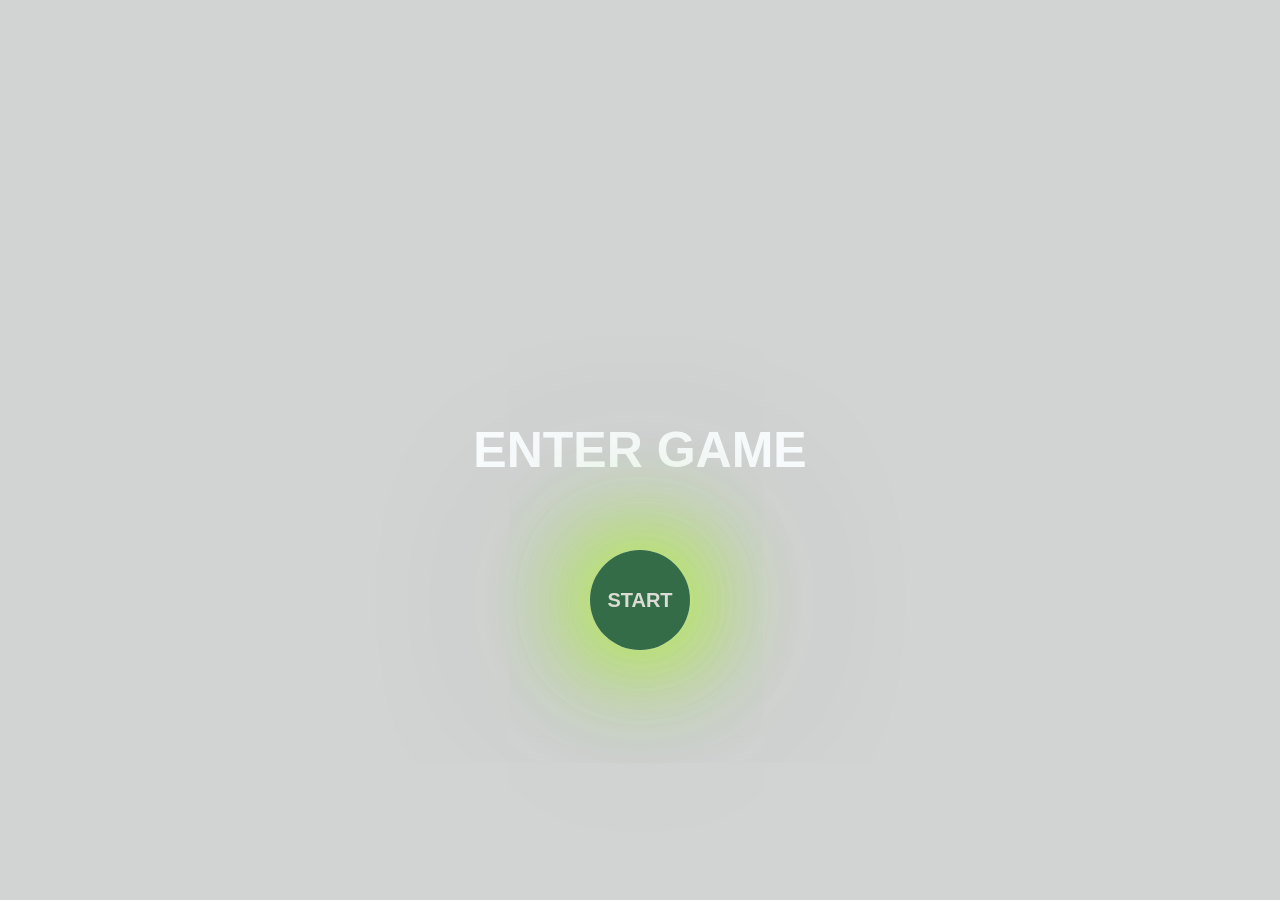
<file: index.html>
<!DOCTYPE html>
<html lang="en">
<head>
    <meta charset="UTF-8">
    <meta http-equiv="X-UA-Compatible" content="IE=edge">
    <meta name="viewport" content="width=device-width, initial-scale=1.0">
    <link rel="stylesheet" type="text/css" href="style.css">
    <title>Bubble Game</title>

</head>
<body>

     <div id="backg">
        <div class="grednt">
            <h1>ENTER GAME</h1>
            <a href="game.html" class="enter">
           <div >START</div>
        </a>
    </div>
     </div>
     


    <script src="main.js"></script>
</body>
</html>
</file>
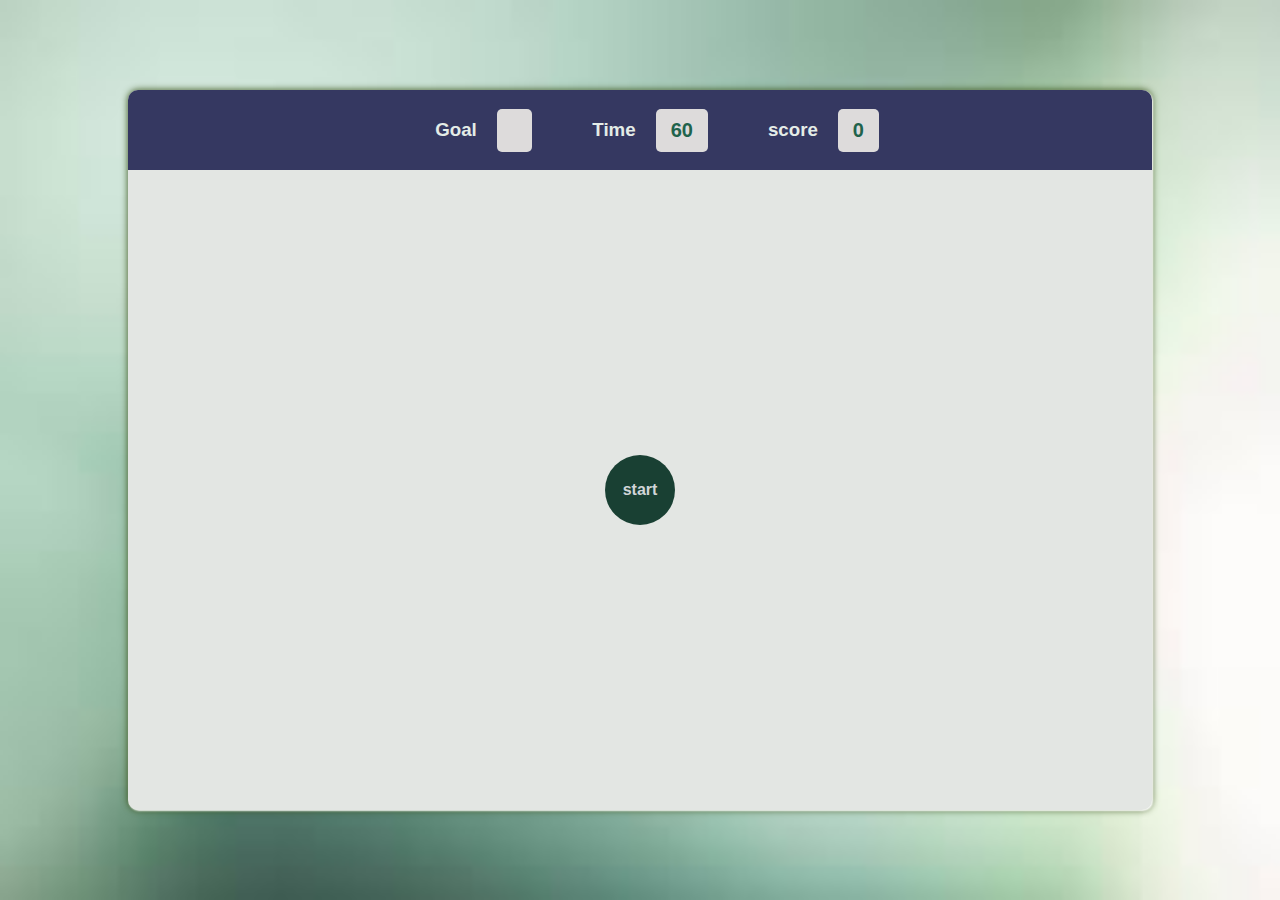
<file: game.html>
<!DOCTYPE html>
<html lang="en">
<head>
    <meta charset="UTF-8">
    <meta http-equiv="X-UA-Compatible" content="IE=edge">
    <meta name="viewport" content="width=device-width, initial-scale=1.0">
    <link rel="stylesheet" type="text/css" href="style.css">
    <title>Bubble Game</title>
</head>
<body >
    
    <div id="main" >
     
      
        <div id="pannel">
              <div id="ptop">
                  <div class="elem">
                    <h3>Goal</h3>
                    <div id="goal" class="box">&nbsp</div>
                  </div>

                  <div class="elem">
                    <h3>Time</h3>
                    <div id="timerval" class="box">60</div>
                  </div>

                  <div class="elem">
                    <h3>score</h3>
                    <div id="score" class="box">0</div>
                  </div>

              </div>

              <div id="pbottom">
                <div class="start" onclick="start()">start</div>
              </div>
        </div>
 

    </div>



     <script src="main.js"></script>
</body>
</html>
</file>
<file: style.css>
*{
    margin: 0px;
    padding: 0px;
    box-sizing: border-box;
    font-family:'Segoe UI', Tahoma, Geneva, Verdana, sans-serif;
}

html,body{
    width: 100%;
    height: 100%;
}

/* 1st page */

#backg
{
    width: 100%;
    height: 100%;
    background-image: url(https://t4.ftcdn.net/jpg/04/42/21/53/360_F_442215355_AjiR6ogucq3vPzjFAAEfwbPXYGqYVAap.jpg);
    background-repeat: no-repeat;
    background-size: cover;
    display: flex;
    justify-content: center;
    align-items:flex-end;
    opacity:0.9;
}
.grednt{
    width: 100%;
    height: 100%;
    background: rgba(26, 31, 30, 0.221);
    display: flex;
    justify-content: center;
    align-items:center;
    backdrop-filter: blur(7.5px);
    position: relative;
}
.grednt h1{
   color: rgb(249, 252, 254);
   font-weight: 700;
   font-size: 50px;
}
.enter{
    position: absolute;
    width: 100px;
    height: 100px;
    border-radius: 50%;
    background-color: rgba(20, 86, 43, 0.95);
    display: flex;
    align-items: center;
    justify-content: center;
    color: rgb(215, 216, 206);
    font-size: 20px;
    font-weight:900;
    box-shadow: 4px 1px 100px rgb(199, 255, 30), 0 0 200px rgb(55, 127, 72), 0 0 107px rgb(130, 233, 11);
    cursor: pointer;
    margin-top:300px;
    text-decoration: none;
   
}



/* 2nd page */

#main
{
    display: flex;
    align-items: center;
    justify-content: center;
    width: 100%;
    height: 100%;
   background-image:url([data-uri]);
   background-repeat: no-repeat;
   background-size: cover;

    
}

#pannel
{
    width:80%;
    height: 80%;
    border-radius: 10px;
    background-color: rgb(227, 230, 227);
    overflow: hidden;
    box-shadow: 1px 1px 2px rgb(255, 255, 255), 0 0 0px rgb(38, 44, 76), 0 0 7px rgb(52, 80, 20);
    
}

#ptop
{
    width: 100%;
    height: 80px;
    padding:0 30%;
    display: flex;
    background-color: rgb(53, 56, 97);
    color: rgb(228, 236, 231);
    gap: 60px;
    
}

.elem{
     
     display: flex;
     align-items: center;
     gap:20px;
}


.box
{
   
   font-size:20px;
   font-weight:900;
   color: rgb(31, 99, 76);
   padding:10px 15px;
   background: rgb(221, 219, 219);
   border-radius: 5px;
}


#pbottom
{   width: 100%;
    height: calc(100% - 80px);
    display: flex;
    padding: 20px;
    gap:13px;
    flex-wrap: wrap;
    align-items: center;
    justify-content: center;
}

.bubble
{
    display: flex;
    justify-content: center;
    align-items: center;
    color: rgb(204, 242, 222);
    font-size: 25px;
    font-weight:500;
    width: 55px;
    height: 55px;
    background-color: rgb(64, 69, 125);
    border-radius: 50%;
    box-shadow: 1px 1px 2px rgb(255, 255, 255), 0 0 0px rgb(38, 76, 55), 0 0 7px rgb(52, 80, 20);
    
}
.bubble:hover
{
    background-color: rgb(12, 45, 17);
    cursor: pointer;
}

.start{
    width: 70px;
    height: 70px;
    background-color: rgb(25, 64, 51);
    border-radius: 50%;
    display: flex;
    align-items: center;
    justify-content: center;
    color: rgb(209, 213, 216);
   font-weight: 700;
    cursor: pointer;

}

/* Existing CSS code before the media query */

@media (max-width: 600px) 
{

    #pannel{
         width: 100%;
         height:100%;
    }




    #ptop {
        padding: 0px 30%;
        gap: 50px;
        align-items: center;
        justify-content: center;
        
    }
    
    .elem {
        gap: 0px;
        display: block;
       
    }
    
    .box {
        font-size: 16px; 
    }
    
    
   
    
   
}
</file>
